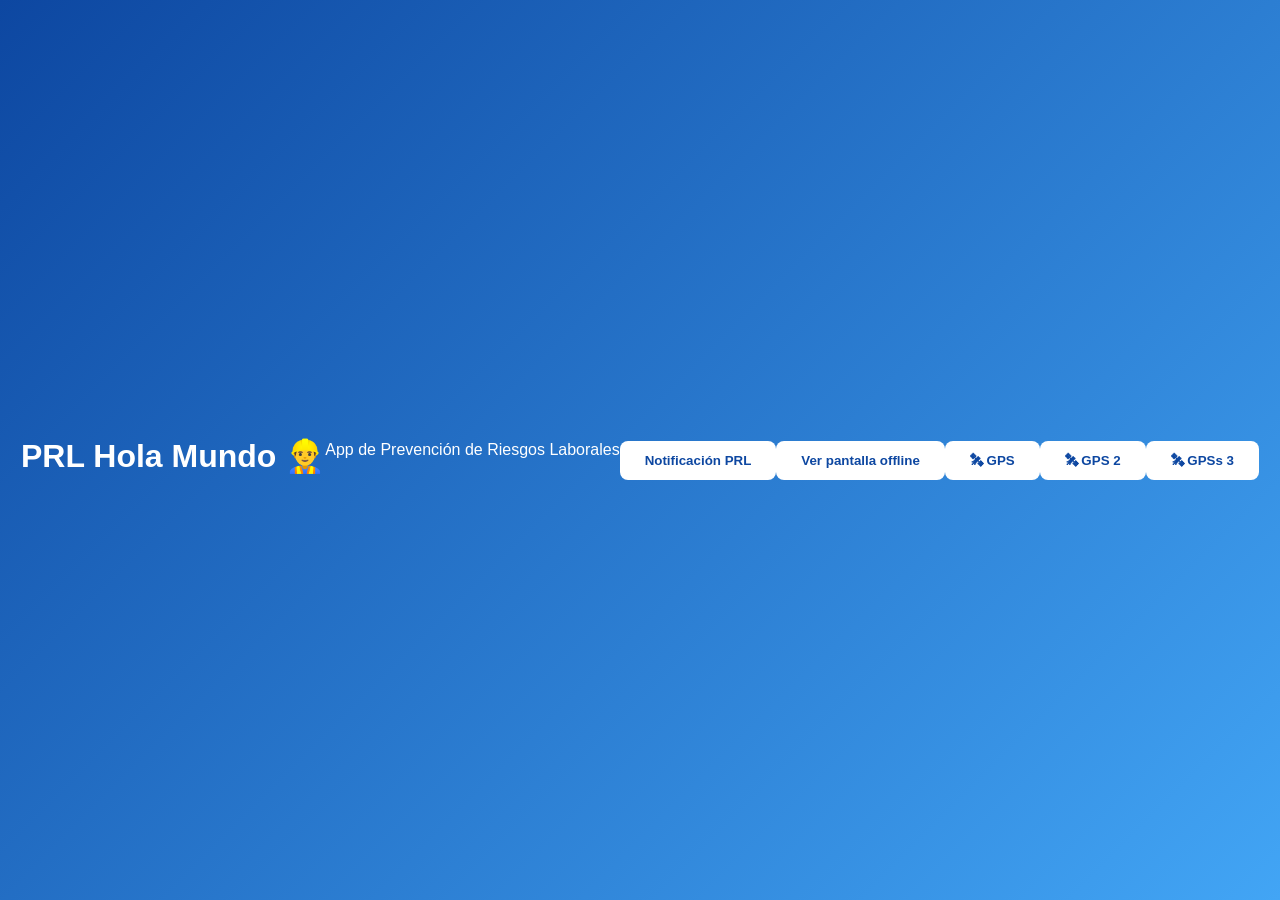
<file: index.html>
<!DOCTYPE html>
<html lang="es">
<head>
    <meta charset="UTF-8">
    <meta name="viewport" content="width=device-width, initial-scale=1.0">
    <title>PRLAPP</title>
            <link rel="stylesheet" href="style.css">


    <!-- Manifest -->
    <link rel="manifest" href="manifest.json">

    <!-- Color navegador móvil -->
    <meta name="theme-color" content="#1e88e5">

</head>
<body>

    <h1>PRL Hola Mundo 👷‍♂️</h1>
    <p>App de Prevención de Riesgos Laborales</p>

    <button onclick="notificar()">Notificación PRL</button>

    <button onclick="window.location.href='offline.html'">
    Ver pantalla offline
</button>

    <button onclick="window.location.href='gps.html'">
    🛰 GPS
</button>
    <button onclick="window.location.href='gps2.html'">
    🛰 GPS 2
</button>
    <button onclick="window.location.href='gps3.html'">
    🛰 GPSs 3
</button>
<script>
// 📌 Registrar Service Worker
if ('serviceWorker' in navigator) {
    navigator.serviceWorker.register('service-worker.js')
    .then(() => console.log('✅ SW registrado'))
    .catch(err => console.log('❌ Error SW', err));
}

// 📌 Notificación simple
function notificar() {
    Notification.requestPermission().then(permiso => {
        if (permiso === "granted") {
            new Notification("PRLAPP", {
                body: "Recuerda revisar las normas de seguridad 👷",
                icon: "ico_prl.png"
            });
        }
    });
}
</script>

</body>
</html>
</file>
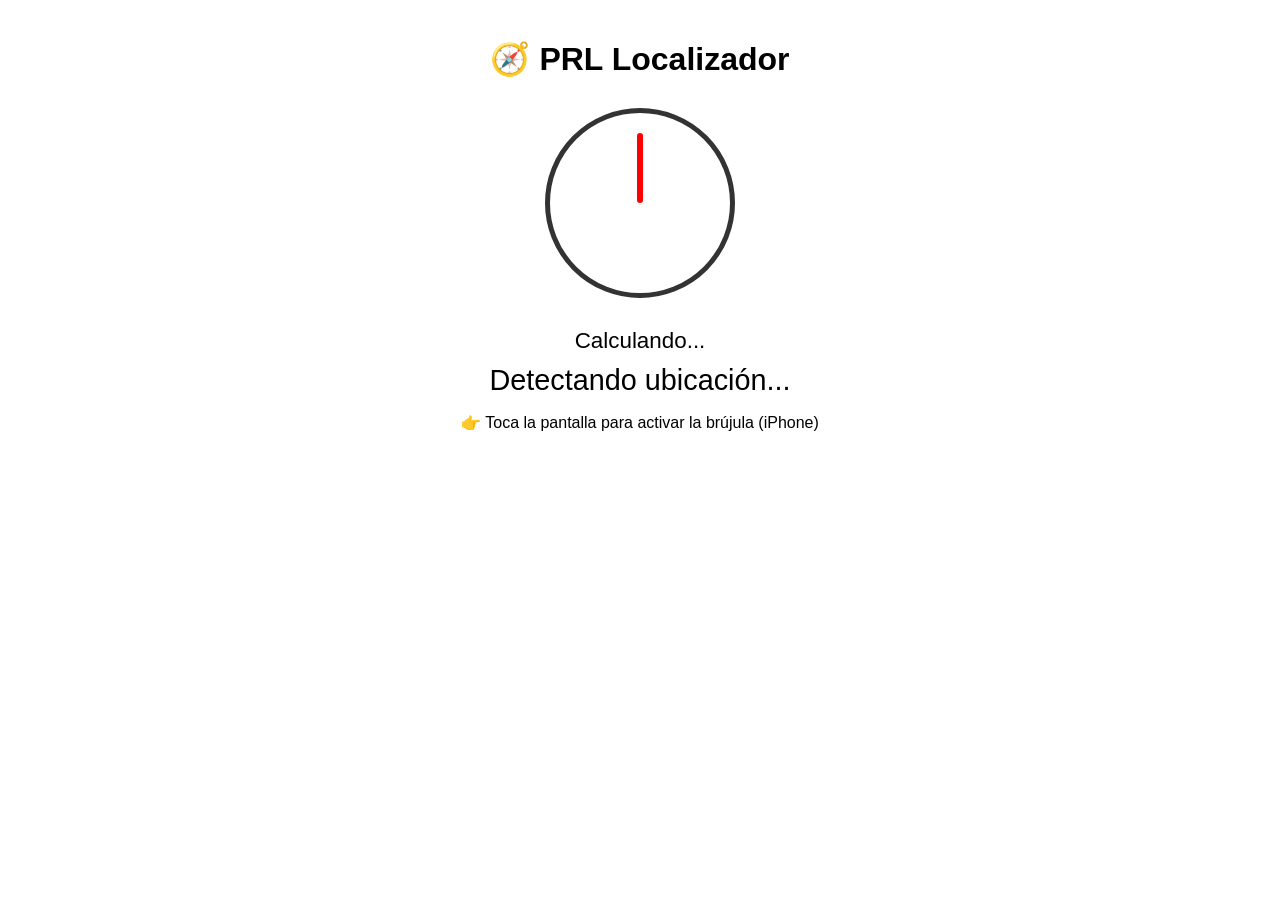
<file: gps.html>
<!DOCTYPE html>
<html lang="es">
<head>
<meta charset="UTF-8">
<meta name="viewport" content="width=device-width, initial-scale=1.0">
<title>PRL Brújula PRO</title>

<style>
body {
    font-family: Arial;
    text-align: center;
    margin-top: 40px;
}

#brujula {
    margin: 30px auto;
    width: 180px;
    height: 180px;
    border: 5px solid #333;
    border-radius: 50%;
    position: relative;
}

#flecha {
    width: 6px;
    height: 70px;
    background: red;
    position: absolute;
    top: 20px;
    left: 50%;
    transform-origin: bottom center;
    transform: translateX(-50%) rotate(0deg);
    border-radius: 3px;
}

#distancia {
    font-size: 1.4em;
}

#mensaje {
    font-size: 1.8em;
    margin-top: 10px;
}
</style>
</head>
<body>

<h1>🧭 PRL Localizador</h1>

<div id="brujula">
    <div id="flecha"></div>
</div>

<div id="distancia">Calculando...</div>
<div id="mensaje">Detectando ubicación...</div>

<script>
// 📍 Coordenadas objetivo
const latObjetivo = 43.538058;
const lonObjetivo = -5.705044;
const radio = 30;

let heading = 0; // orientación del móvil

// 📐 Distancia (Haversine)
function calcularDistancia(lat1, lon1, lat2, lon2) {
    const R = 6371000;
    const toRad = x => x * Math.PI / 180;

    const dLat = toRad(lat2 - lat1);
    const dLon = toRad(lon2 - lon1);

    const a = Math.sin(dLat/2)**2 +
              Math.cos(toRad(lat1)) *
              Math.cos(toRad(lat2)) *
              Math.sin(dLon/2)**2;

    return R * (2 * Math.atan2(Math.sqrt(a), Math.sqrt(1-a)));
}

// 🧭 Rumbo al objetivo
function calcularRumbo(lat1, lon1, lat2, lon2) {
    const toRad = x => x * Math.PI / 180;
    const toDeg = x => x * 180 / Math.PI;

    const dLon = toRad(lon2 - lon1);

    const y = Math.sin(dLon) * Math.cos(toRad(lat2));
    const x = Math.cos(toRad(lat1)) * Math.sin(toRad(lat2)) -
              Math.sin(toRad(lat1)) * Math.cos(toRad(lat2)) * Math.cos(dLon);

    return (toDeg(Math.atan2(y, x)) + 360) % 360;
}

// 📡 GPS en tiempo real
navigator.geolocation.watchPosition(pos => {

    const lat = pos.coords.latitude;
    const lon = pos.coords.longitude;

    const distancia = calcularDistancia(lat, lon, latObjetivo, lonObjetivo);
    const rumbo = calcularRumbo(lat, lon, latObjetivo, lonObjetivo);

    // 📏 Mostrar distancia
    document.getElementById("distancia").innerText =
        "Distancia: " + distancia.toFixed(1) + " m";

    // 📍 Mensaje
    if (distancia <= radio) {
        document.getElementById("mensaje").innerText = "Estas en clase 👨‍🏫";
    } else {
        document.getElementById("mensaje").innerText = "☕ No estas en clase. ¿Estás tomando unos churrisnooosss?!";
    }

    // 🧭 Ajustar flecha (rumbo - orientación móvil)
    const rotacion = rumbo - heading;

    document.getElementById("flecha").style.transform =
        `translateX(-50%) rotate(${rotacion}deg)`;

});

// 📱 Orientación del dispositivo
function activarOrientacion() {

    // iOS necesita permiso
    if (typeof DeviceOrientationEvent.requestPermission === "function") {
        DeviceOrientationEvent.requestPermission()
        .then(response => {
            if (response === "granted") {
                window.addEventListener("deviceorientation", manejarOrientacion);
            }
        });
    } else {
        // Android directamente
        window.addEventListener("deviceorientationabsolute", manejarOrientacion);
        window.addEventListener("deviceorientation", manejarOrientacion);
    }
}

// 📐 Leer orientación
function manejarOrientacion(event) {
    if (event.absolute && event.alpha !== null) {
        heading = 360 - event.alpha; // corrección brújula
    }
}

// Activar al tocar pantalla (requisito iOS)
document.body.addEventListener("click", activarOrientacion);

</script>

<p>👉 Toca la pantalla para activar la brújula (iPhone)</p>

</body>
</html>
</file>
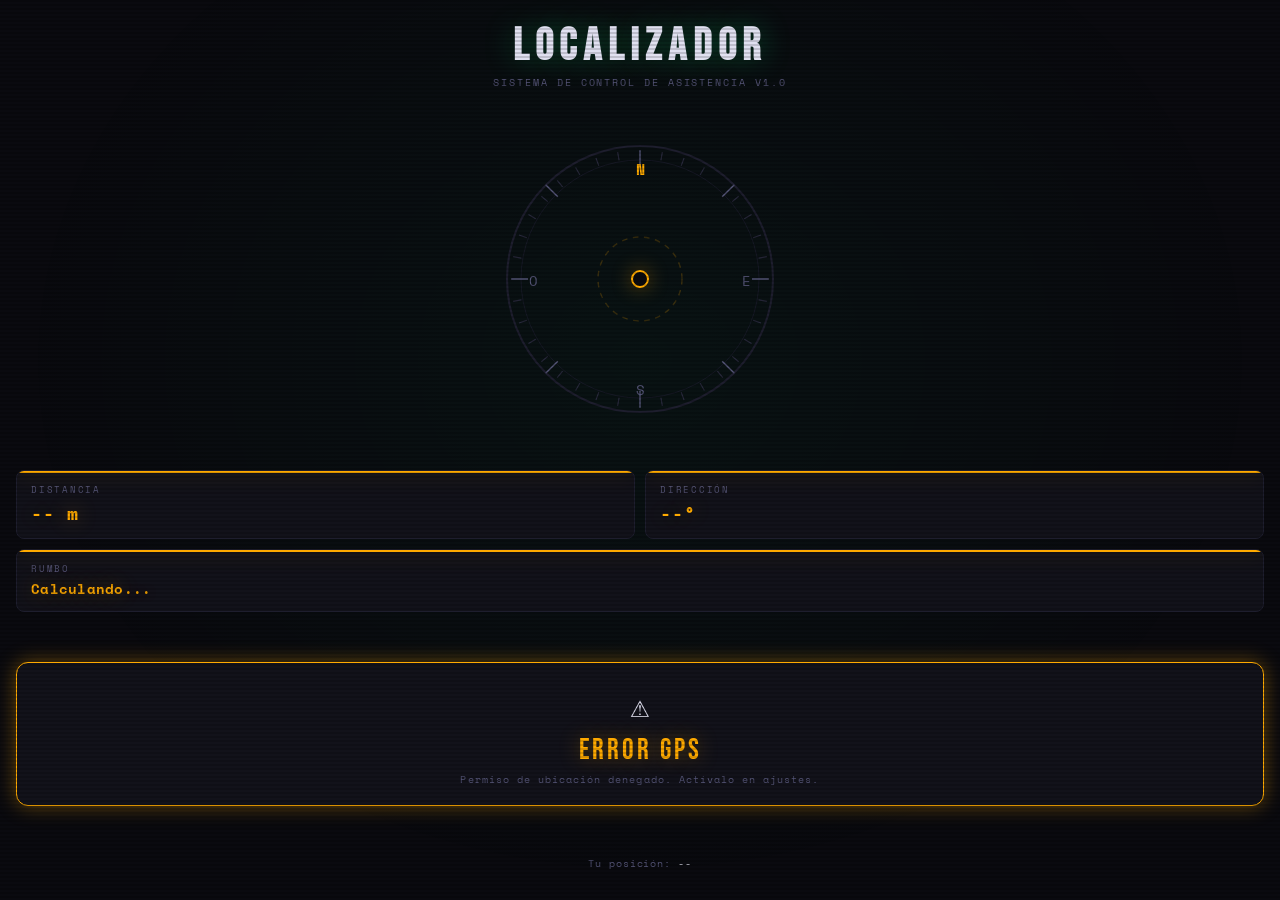
<file: gps2.html>
<!DOCTYPE html>
<html lang="es">
<head>
<meta charset="UTF-8">
<meta name="viewport" content="width=device-width, initial-scale=1.0, user-scalable=no">
<title>¿Estás en clase?</title>
<link href="https://fonts.googleapis.com/css2?family=Space+Mono:wght@400;700&family=Bebas+Neue&display=swap" rel="stylesheet">
<style>
  :root {
    --bg: #0a0a0f;
    --panel: #12121a;
    --border: #1e1e2e;
    --green: #00ff88;
    --red: #ff3355;
    --amber: #ffaa00;
    --text: #e0e0f0;
    --muted: #555577;
    --glow-green: 0 0 20px #00ff8866, 0 0 60px #00ff8822;
    --glow-red: 0 0 20px #ff335566, 0 0 60px #ff335522;
    --glow-amber: 0 0 20px #ffaa0066;
  }

  * { margin: 0; padding: 0; box-sizing: border-box; -webkit-tap-highlight-color: transparent; }

  body {
    background: var(--bg);
    color: var(--text);
    font-family: 'Space Mono', monospace;
    min-height: 100dvh;
    display: flex;
    flex-direction: column;
    align-items: center;
    justify-content: space-between;
    padding: 20px 16px 30px;
    overflow: hidden;
    position: relative;
  }

  /* Scanline overlay */
  body::before {
    content: '';
    position: fixed;
    inset: 0;
    background: repeating-linear-gradient(
      0deg,
      transparent,
      transparent 2px,
      rgba(0,0,0,0.15) 2px,
      rgba(0,0,0,0.15) 4px
    );
    pointer-events: none;
    z-index: 100;
  }

  /* Radial bg glow */
  body::after {
    content: '';
    position: fixed;
    inset: 0;
    background: radial-gradient(ellipse at 50% 40%, rgba(0,255,136,0.04) 0%, transparent 70%);
    pointer-events: none;
    z-index: 0;
  }

  header {
    text-align: center;
    z-index: 1;
    width: 100%;
  }

  header h1 {
    font-family: 'Bebas Neue', sans-serif;
    font-size: clamp(2rem, 8vw, 2.8rem);
    letter-spacing: 0.15em;
    color: var(--text);
    text-shadow: 0 0 30px rgba(0,255,136,0.3);
  }

  header p {
    font-size: 0.6rem;
    color: var(--muted);
    letter-spacing: 0.2em;
    text-transform: uppercase;
    margin-top: 2px;
  }

  /* COMPASS */
  .compass-wrap {
    position: relative;
    z-index: 1;
    display: flex;
    flex-direction: column;
    align-items: center;
    gap: 16px;
  }

  .compass-ring {
    position: relative;
    width: min(72vw, 280px);
    height: min(72vw, 280px);
  }

  .compass-ring svg {
    width: 100%;
    height: 100%;
    transform-origin: center;
    transition: transform 0.4s cubic-bezier(0.25, 0.46, 0.45, 0.94);
  }

  /* Needle */
  .needle-wrap {
    position: absolute;
    inset: 0;
    display: flex;
    align-items: center;
    justify-content: center;
    pointer-events: none;
  }

  .needle {
    width: 4px;
    height: 80%;
    position: relative;
    transform-origin: center;
    transition: transform 0.4s cubic-bezier(0.25, 0.46, 0.45, 0.94);
  }

  .needle::before {
    content: '';
    position: absolute;
    top: 0;
    left: 50%;
    transform: translateX(-50%);
    width: 0;
    height: 0;
    border-left: 8px solid transparent;
    border-right: 8px solid transparent;
    border-bottom: 55% solid var(--amber);
    filter: drop-shadow(var(--glow-amber));
  }

  .needle::after {
    content: '';
    position: absolute;
    bottom: 0;
    left: 50%;
    transform: translateX(-50%);
    width: 0;
    height: 0;
    border-left: 8px solid transparent;
    border-right: 8px solid transparent;
    border-top: 45% solid var(--muted);
  }

  .compass-center {
    position: absolute;
    inset: 0;
    display: flex;
    align-items: center;
    justify-content: center;
  }

  .compass-center::after {
    content: '';
    width: 14px;
    height: 14px;
    background: var(--bg);
    border: 2px solid var(--amber);
    border-radius: 50%;
    box-shadow: var(--glow-amber);
    z-index: 10;
  }

  /* Info panels */
  .info-grid {
    display: grid;
    grid-template-columns: 1fr 1fr;
    gap: 10px;
    width: 100%;
    z-index: 1;
  }

  .info-card {
    background: var(--panel);
    border: 1px solid var(--border);
    border-radius: 8px;
    padding: 12px 14px;
    position: relative;
    overflow: hidden;
  }

  .info-card::before {
    content: '';
    position: absolute;
    top: 0; left: 0; right: 0;
    height: 2px;
    background: var(--amber);
    box-shadow: var(--glow-amber);
  }

  .info-card .label {
    font-size: 0.55rem;
    color: var(--muted);
    letter-spacing: 0.2em;
    text-transform: uppercase;
    margin-bottom: 4px;
  }

  .info-card .value {
    font-size: 1.1rem;
    font-weight: 700;
    color: var(--amber);
    text-shadow: var(--glow-amber);
    letter-spacing: 0.05em;
  }

  .info-card.full {
    grid-column: span 2;
  }

  /* Status banner */
  .status-banner {
    width: 100%;
    z-index: 1;
    border-radius: 12px;
    padding: 18px 20px;
    text-align: center;
    border: 1px solid var(--border);
    background: var(--panel);
    transition: all 0.5s ease;
    position: relative;
    overflow: hidden;
  }

  .status-banner.in-class {
    border-color: var(--green);
    box-shadow: var(--glow-green), inset 0 0 40px rgba(0,255,136,0.05);
  }

  .status-banner.out-class {
    border-color: var(--red);
    box-shadow: var(--glow-red), inset 0 0 40px rgba(255,51,85,0.05);
  }

  .status-banner.loading {
    border-color: var(--amber);
    box-shadow: var(--glow-amber);
  }

  .status-icon {
    font-size: 2rem;
    margin-bottom: 6px;
    display: block;
  }

  .status-title {
    font-family: 'Bebas Neue', sans-serif;
    font-size: clamp(1.3rem, 5vw, 1.8rem);
    letter-spacing: 0.1em;
    line-height: 1.1;
  }

  .status-banner.in-class .status-title { color: var(--green); text-shadow: var(--glow-green); }
  .status-banner.out-class .status-title { color: var(--red); text-shadow: var(--glow-red); }
  .status-banner.loading .status-title { color: var(--amber); text-shadow: var(--glow-amber); }

  .status-sub {
    font-size: 0.65rem;
    color: var(--muted);
    margin-top: 4px;
    letter-spacing: 0.1em;
  }

  /* Pulse anim for loading */
  @keyframes pulse {
    0%, 100% { opacity: 1; }
    50% { opacity: 0.4; }
  }
  .pulse { animation: pulse 1.5s ease-in-out infinite; }

  /* Blink for in-class dot */
  @keyframes blink {
    0%, 100% { opacity: 1; }
    50% { opacity: 0; }
  }
  .blink { animation: blink 1s step-start infinite; }

  /* Rotate animation for loading compass */
  @keyframes spin {
    from { transform: rotate(0deg); }
    to { transform: rotate(360deg); }
  }
  .spinning { animation: spin 2s linear infinite; }

  /* Coords display */
  .coords {
    font-size: 0.6rem;
    color: var(--muted);
    text-align: center;
    letter-spacing: 0.1em;
    z-index: 1;
  }

  .coords span { color: var(--text); }

  /* Error state */
  .error-msg {
    color: var(--red);
    font-size: 0.7rem;
    text-align: center;
    z-index: 1;
    max-width: 280px;
    line-height: 1.6;
  }

  /* Compass tick marks via SVG inline */
</style>
</head>
<body>

<header>
  <h1>LOCALIZADOR</h1>
  <p>Sistema de control de asistencia v1.0</p>
</header>

<!-- COMPASS -->
<div class="compass-wrap">
  <div class="compass-ring">
    <svg id="compassRose" viewBox="0 0 200 200" xmlns="http://www.w3.org/2000/svg">
      <!-- Outer ring -->
      <circle cx="100" cy="100" r="95" fill="none" stroke="#1e1e2e" stroke-width="1.5"/>
      <circle cx="100" cy="100" r="85" fill="none" stroke="#1e1e2e" stroke-width="0.5"/>

      <!-- Tick marks -->
      <g stroke="#555577" stroke-width="1">
        <!-- Major ticks every 45° -->
        <line x1="100" y1="8" x2="100" y2="20"/>
        <line x1="100" y1="180" x2="100" y2="192"/>
        <line x1="8" y1="100" x2="20" y2="100"/>
        <line x1="180" y1="100" x2="192" y2="100"/>
        <!-- 45° ticks -->
        <line x1="167.4" y1="32.6" x2="158.7" y2="41.3"/>
        <line x1="32.6" y1="32.6" x2="41.3" y2="41.3"/>
        <line x1="167.4" y1="167.4" x2="158.7" y2="158.7"/>
        <line x1="32.6" y1="167.4" x2="41.3" y2="158.7"/>
      </g>

      <!-- Minor ticks every 10° -->
      <g stroke="#2a2a3e" stroke-width="0.8">
        <line x1="100" y1="8" x2="100" y2="14" transform="rotate(10 100 100)"/>
        <line x1="100" y1="8" x2="100" y2="14" transform="rotate(20 100 100)"/>
        <line x1="100" y1="8" x2="100" y2="14" transform="rotate(30 100 100)"/>
        <line x1="100" y1="8" x2="100" y2="14" transform="rotate(50 100 100)"/>
        <line x1="100" y1="8" x2="100" y2="14" transform="rotate(60 100 100)"/>
        <line x1="100" y1="8" x2="100" y2="14" transform="rotate(70 100 100)"/>
        <line x1="100" y1="8" x2="100" y2="14" transform="rotate(80 100 100)"/>
        <line x1="100" y1="8" x2="100" y2="14" transform="rotate(100 100 100)"/>
        <line x1="100" y1="8" x2="100" y2="14" transform="rotate(110 100 100)"/>
        <line x1="100" y1="8" x2="100" y2="14" transform="rotate(120 100 100)"/>
        <line x1="100" y1="8" x2="100" y2="14" transform="rotate(130 100 100)"/>
        <line x1="100" y1="8" x2="100" y2="14" transform="rotate(140 100 100)"/>
        <line x1="100" y1="8" x2="100" y2="14" transform="rotate(150 100 100)"/>
        <line x1="100" y1="8" x2="100" y2="14" transform="rotate(160 100 100)"/>
        <line x1="100" y1="8" x2="100" y2="14" transform="rotate(170 100 100)"/>
        <line x1="100" y1="8" x2="100" y2="14" transform="rotate(190 100 100)"/>
        <line x1="100" y1="8" x2="100" y2="14" transform="rotate(200 100 100)"/>
        <line x1="100" y1="8" x2="100" y2="14" transform="rotate(210 100 100)"/>
        <line x1="100" y1="8" x2="100" y2="14" transform="rotate(220 100 100)"/>
        <line x1="100" y1="8" x2="100" y2="14" transform="rotate(230 100 100)"/>
        <line x1="100" y1="8" x2="100" y2="14" transform="rotate(240 100 100)"/>
        <line x1="100" y1="8" x2="100" y2="14" transform="rotate(250 100 100)"/>
        <line x1="100" y1="8" x2="100" y2="14" transform="rotate(260 100 100)"/>
        <line x1="100" y1="8" x2="100" y2="14" transform="rotate(280 100 100)"/>
        <line x1="100" y1="8" x2="100" y2="14" transform="rotate(290 100 100)"/>
        <line x1="100" y1="8" x2="100" y2="14" transform="rotate(300 100 100)"/>
        <line x1="100" y1="8" x2="100" y2="14" transform="rotate(310 100 100)"/>
        <line x1="100" y1="8" x2="100" y2="14" transform="rotate(320 100 100)"/>
        <line x1="100" y1="8" x2="100" y2="14" transform="rotate(330 100 100)"/>
        <line x1="100" y1="8" x2="100" y2="14" transform="rotate(340 100 100)"/>
        <line x1="100" y1="8" x2="100" y2="14" transform="rotate(350 100 100)"/>
      </g>

      <!-- Cardinal labels -->
      <text x="100" y="26" text-anchor="middle" font-family="'Space Mono', monospace" font-size="11" font-weight="700" fill="#ffaa00">N</text>
      <text x="100" y="183" text-anchor="middle" font-family="'Space Mono', monospace" font-size="10" fill="#555577">S</text>
      <text x="176" y="105" text-anchor="middle" font-family="'Space Mono', monospace" font-size="10" fill="#555577">E</text>
      <text x="24" y="105" text-anchor="middle" font-family="'Space Mono', monospace" font-size="10" fill="#555577">O</text>

      <!-- Target dot ring -->
      <circle id="targetRing" cx="100" cy="100" r="30" fill="none" stroke="#ffaa0033" stroke-width="1" stroke-dasharray="4 4"/>
    </svg>

    <!-- Needle -->
    <div class="needle-wrap">
      <div class="needle" id="needle"></div>
    </div>
    <div class="compass-center"></div>
  </div>
</div>

<!-- INFO CARDS -->
<div class="info-grid">
  <div class="info-card">
    <div class="label">Distancia</div>
    <div class="value" id="distVal">-- m</div>
  </div>
  <div class="info-card">
    <div class="label">Dirección</div>
    <div class="value" id="bearingVal">--°</div>
  </div>
  <div class="info-card full">
    <div class="label">Rumbo</div>
    <div class="value" id="cardinalVal" style="font-size:0.85rem; letter-spacing:0.02em">Calculando...</div>
  </div>
</div>

<!-- STATUS -->
<div class="status-banner loading" id="statusBanner">
  <span class="status-icon pulse" id="statusIcon">📡</span>
  <div class="status-title pulse" id="statusTitle">OBTENIENDO GPS</div>
  <div class="status-sub" id="statusSub">Esperando señal de posición...</div>
</div>

<!-- COORDS -->
<div class="coords" id="coordsDisplay">
  Tu posición: <span>--</span>
</div>

<script>
  const TARGET_LAT = 43.538058;
  const TARGET_LON = -5.705044;
  const RADIUS_M = 50;

  let currentHeading = 0;
  let compassAngle = 0;
  let deviceHeading = 0;

  // Haversine
  function haversine(lat1, lon1, lat2, lon2) {
    const R = 6371000;
    const dLat = (lat2 - lat1) * Math.PI / 180;
    const dLon = (lon2 - lon1) * Math.PI / 180;
    const a = Math.sin(dLat/2)**2 +
              Math.cos(lat1 * Math.PI/180) * Math.cos(lat2 * Math.PI/180) *
              Math.sin(dLon/2)**2;
    return R * 2 * Math.atan2(Math.sqrt(a), Math.sqrt(1-a));
  }

  function bearing(lat1, lon1, lat2, lon2) {
    const dLon = (lon2 - lon1) * Math.PI / 180;
    const y = Math.sin(dLon) * Math.cos(lat2 * Math.PI / 180);
    const x = Math.cos(lat1 * Math.PI / 180) * Math.sin(lat2 * Math.PI / 180) -
               Math.sin(lat1 * Math.PI / 180) * Math.cos(lat2 * Math.PI / 180) * Math.cos(dLon);
    return (Math.atan2(y, x) * 180 / Math.PI + 360) % 360;
  }

  function toCardinal(deg) {
    const dirs = ['Norte','Nornoreste','Noreste','Estenoreste','Este','Estesureste',
                  'Sureste','Sursureste','Sur','Sursuroeste','Suroeste','Oestesuroeste',
                  'Oeste','Oestenoroeste','Noroeste','Nornoroeste'];
    return dirs[Math.round(deg / 22.5) % 16];
  }

  function updateCompass(bear, dist) {
    // Rotate needle to point to target (relative to device heading)
    const needleAngle = bear - deviceHeading;
    document.getElementById('needle').style.transform = `rotate(${needleAngle}deg)`;

    // Rotate compass rose opposite to device heading
    document.getElementById('compassRose').style.transform = `rotate(${-deviceHeading}deg)`;

    document.getElementById('distVal').textContent = dist < 1000
      ? `${Math.round(dist)} m`
      : `${(dist/1000).toFixed(2)} km`;

    document.getElementById('bearingVal').textContent = `${Math.round(bear)}°`;
    document.getElementById('cardinalVal').textContent = toCardinal(bear);
  }

  function setStatus(type, icon, title, sub) {
    const banner = document.getElementById('statusBanner');
    banner.className = 'status-banner ' + type;
    document.getElementById('statusIcon').textContent = icon;
    document.getElementById('statusTitle').textContent = title;
    document.getElementById('statusSub').textContent = sub;

    // Remove pulse
    document.getElementById('statusIcon').classList.remove('pulse');
    document.getElementById('statusTitle').classList.remove('pulse');

    if (type === 'loading') {
      document.getElementById('statusIcon').classList.add('pulse');
      document.getElementById('statusTitle').classList.add('pulse');
    }
  }

  // Device orientation
  function setupOrientation() {
    if (typeof DeviceOrientationEvent !== 'undefined' &&
        typeof DeviceOrientationEvent.requestPermission === 'function') {
      // iOS 13+
      document.body.addEventListener('click', () => {
        DeviceOrientationEvent.requestPermission()
          .then(r => { if (r === 'granted') listenOrientation(); })
          .catch(console.error);
      }, { once: true });
    } else {
      listenOrientation();
    }
  }

  function listenOrientation() {
    window.addEventListener('deviceorientationabsolute', e => {
      if (e.alpha !== null) deviceHeading = (360 - e.alpha) % 360;
    }, true);
    window.addEventListener('deviceorientation', e => {
      if (e.webkitCompassHeading != null) {
        deviceHeading = e.webkitCompassHeading;
      } else if (e.alpha !== null) {
        deviceHeading = (360 - e.alpha) % 360;
      }
    }, true);
  }

  // GPS
  function startGPS() {
    if (!navigator.geolocation) {
      setStatus('out-class', '❌', 'SIN GPS', 'Tu dispositivo no soporta geolocalización');
      return;
    }

    navigator.geolocation.watchPosition(
      pos => {
        const { latitude: lat, longitude: lon, accuracy } = pos.coords;

        document.getElementById('coordsDisplay').innerHTML =
          `Tu posición: <span>${lat.toFixed(6)}, ${lon.toFixed(6)}</span><br>
           <span style="color:#555577">Precisión: ±${Math.round(accuracy)}m</span>`;

        const dist = haversine(lat, lon, TARGET_LAT, TARGET_LON);
        const bear = bearing(lat, lon, TARGET_LAT, TARGET_LON);

        updateCompass(bear, dist);

        if (dist <= RADIUS_M) {
          setStatus('in-class', '✅', '¡ESTÁS EN CLASE!', `A ${Math.round(dist)}m del destino · Dentro del radio`);
        } else {
          setStatus('out-class', '🥐', '¿QUÉ ESTÁS TOMANDO UNOS CHURRINOS?', `Estás a ${Math.round(dist) < 1000 ? Math.round(dist)+'m' : (dist/1000).toFixed(1)+'km'} de clase`);
        }
      },
      err => {
        let msg = 'Error desconocido';
        if (err.code === 1) msg = 'Permiso de ubicación denegado. Actívalo en ajustes.';
        if (err.code === 2) msg = 'GPS no disponible. Comprueba tu señal.';
        if (err.code === 3) msg = 'Tiempo de espera agotado. Reintentando...';
        setStatus('loading', '⚠️', 'ERROR GPS', msg);
      },
      {
        enableHighAccuracy: true,
        timeout: 15000,
        maximumAge: 0
      }
    );
  }

  setupOrientation();
  startGPS();
</script>
</body>
</html>
</file>
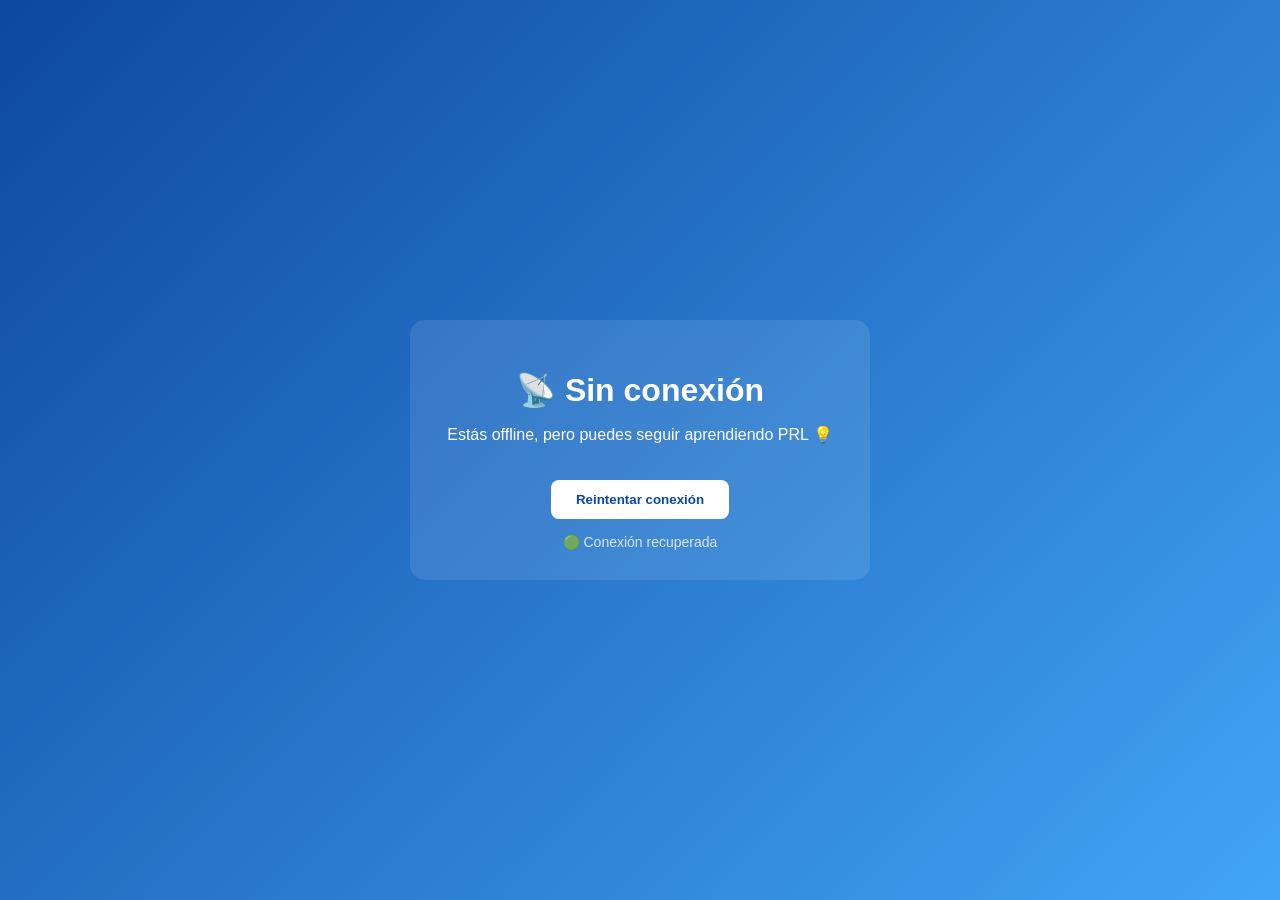
<file: offline.html>
<!DOCTYPE html>
<html lang="es">
<head>
    <meta charset="UTF-8">
    <meta name="viewport" content="width=device-width, initial-scale=1.0">
    <title>Offline - PRLAPP</title>
        <link rel="stylesheet" href="style.css">
</head>
<body>

<div class="card">
    <h1>📡 Sin conexión</h1>
    <p>Estás offline, pero puedes seguir aprendiendo PRL 💡</p>

    <button onclick="reintentar()">Reintentar conexión</button>

    <div class="status" id="estado"></div>
</div>

<script>
// 📡 Detectar conexión en tiempo real
function actualizarEstado() {
    const estado = document.getElementById('estado');
    estado.textContent = navigator.onLine 
        ? "🟢 Conexión recuperada"
        : "🔴 Sin conexión";
}

// 🔄 Reintentar
function reintentar() {
    location.reload();
}

// Eventos online/offline
window.addEventListener('online', actualizarEstado);
window.addEventListener('offline', actualizarEstado);

// Inicial
actualizarEstado();
</script>

</body>
</html>
</file>
<file: style.css>
body {
            margin: 0;
            font-family: Arial, sans-serif;
            background: linear-gradient(135deg, #0d47a1, #42a5f5);
            color: white;
            display: flex;
            align-items: center;
            justify-content: center;
            height: 100vh;
        }

        .card {
            text-align: center;
            padding: 30px;
            background: rgba(255,255,255,0.1);
            border-radius: 15px;
            width: 90%;
            max-width: 400px;
        }

        h1 {
            margin-bottom: 10px;
        }

        .status {
            margin-top: 15px;
            font-size: 14px;
            opacity: 0.8;
        }

        button {
            margin-top: 20px;
            padding: 12px 25px;
            border: none;
            background: white;
            color: #0d47a1;
            font-weight: bold;
            border-radius: 8px;
            cursor: pointer;
        }
</file>
